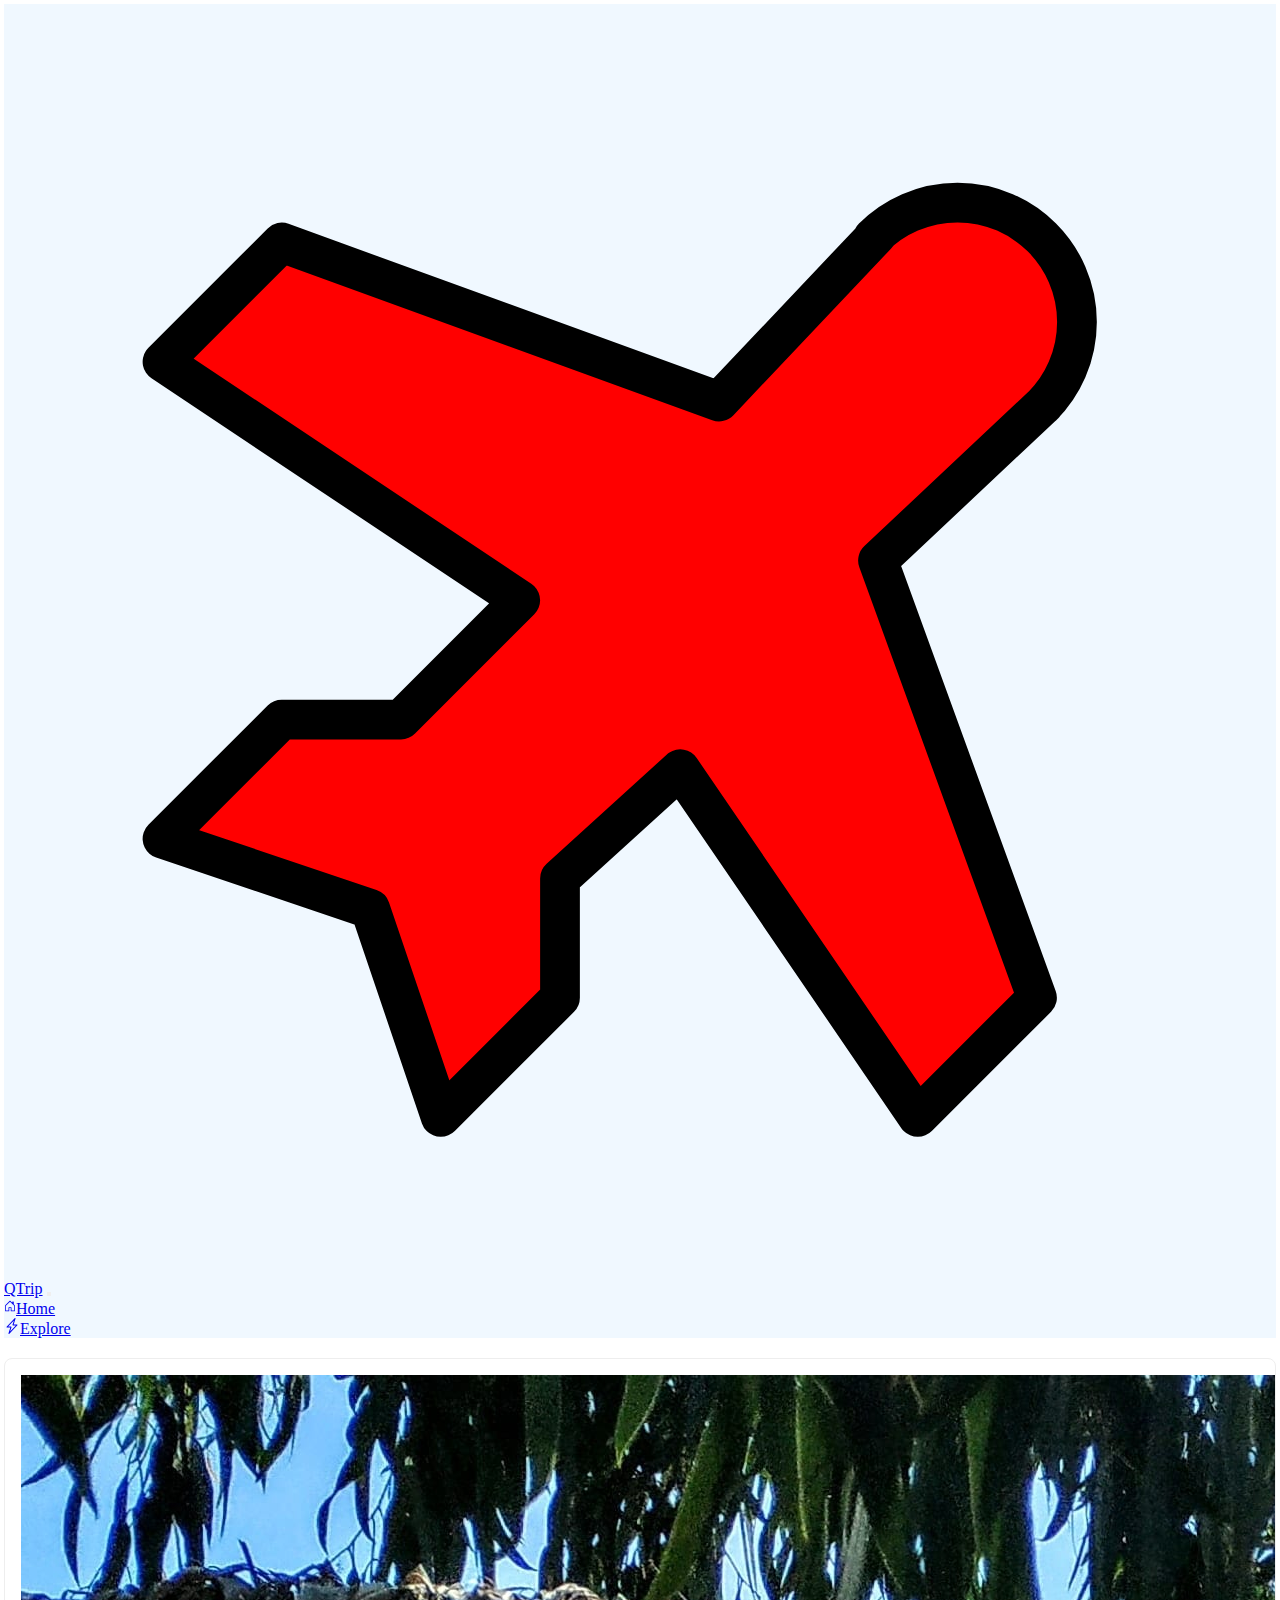
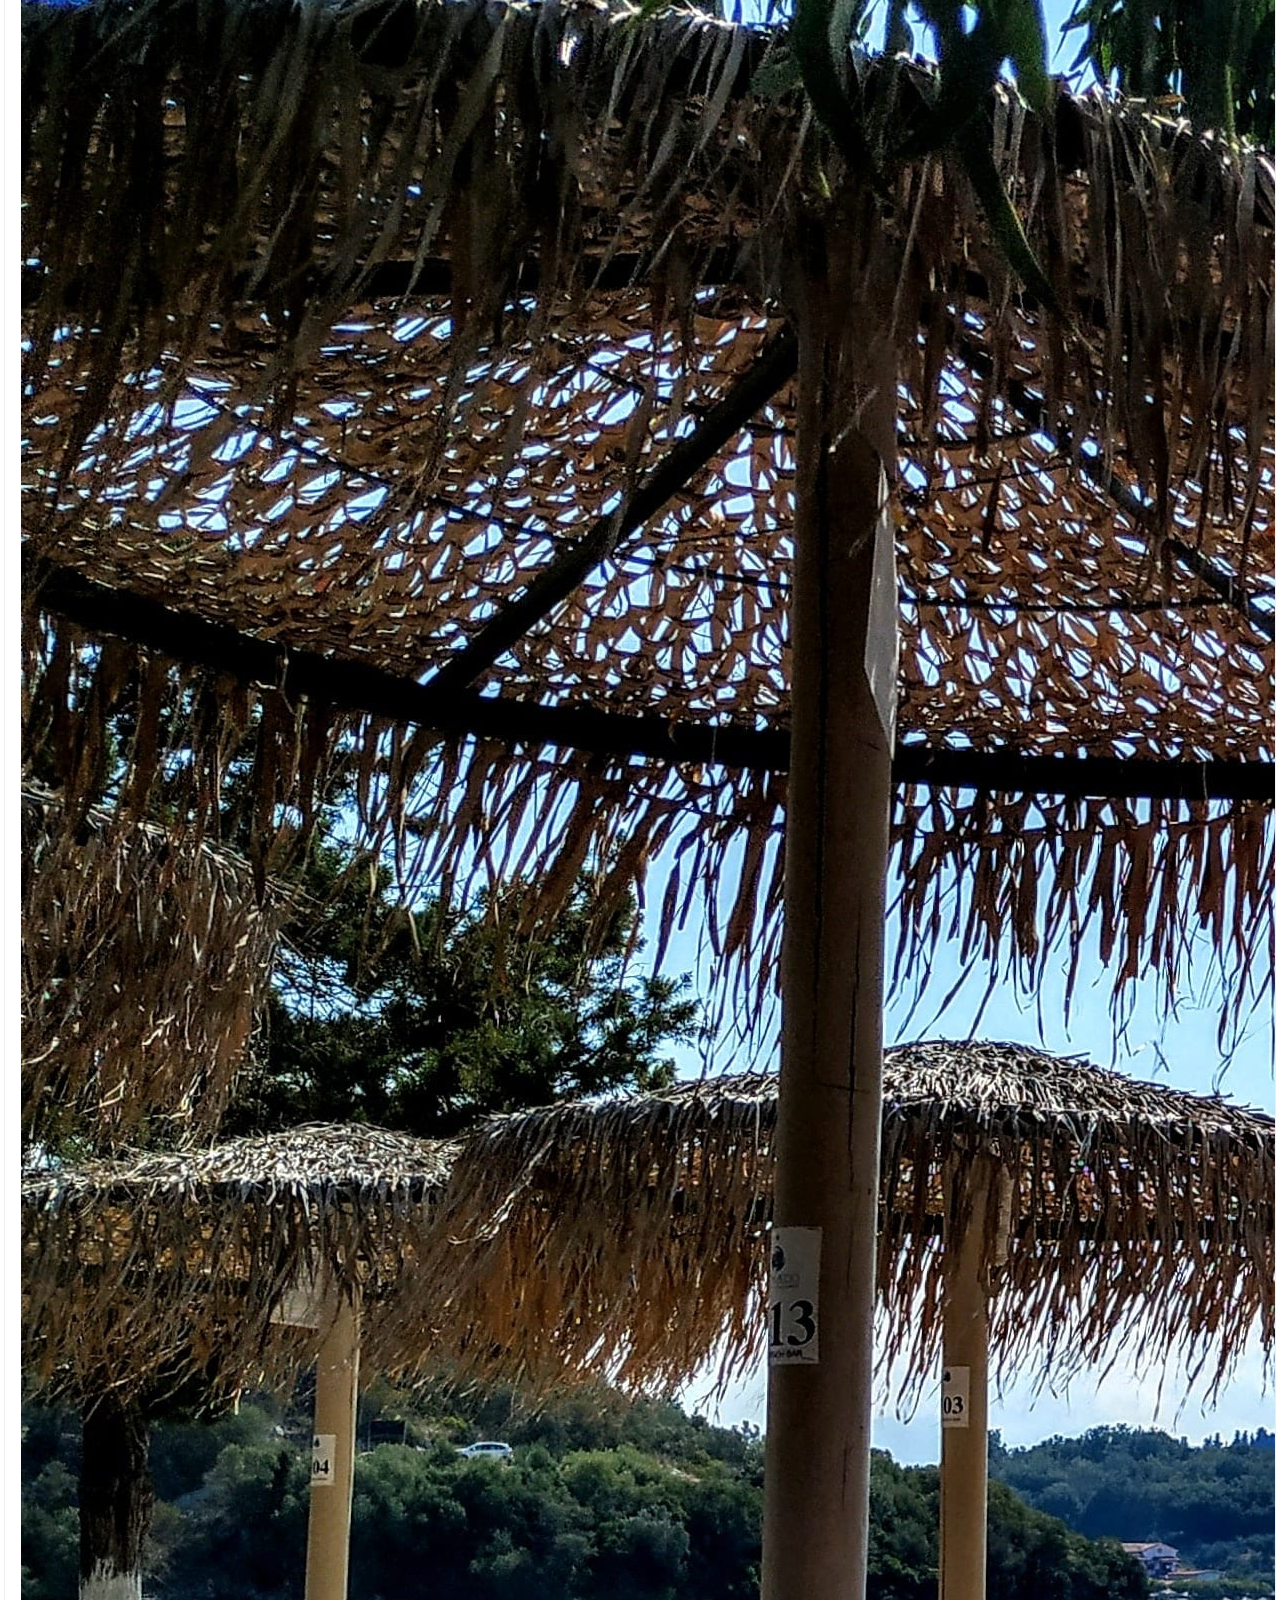
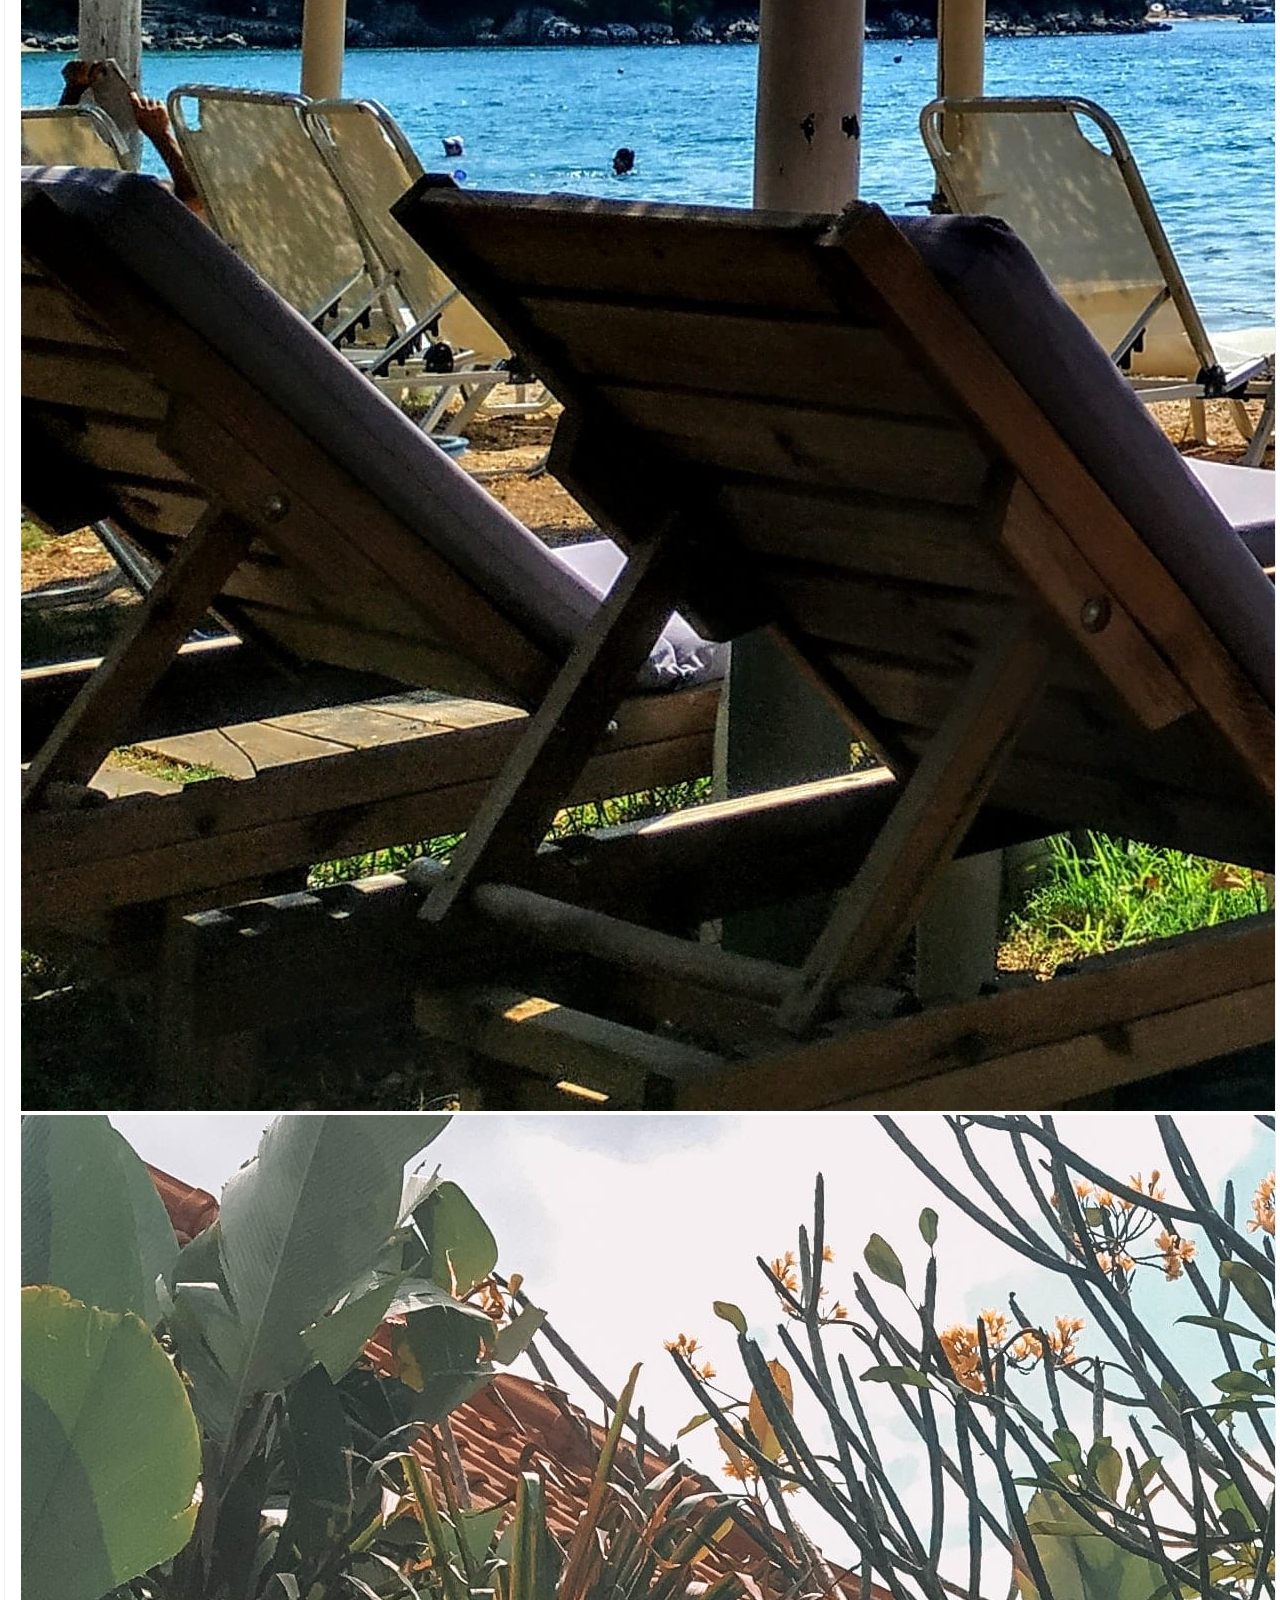
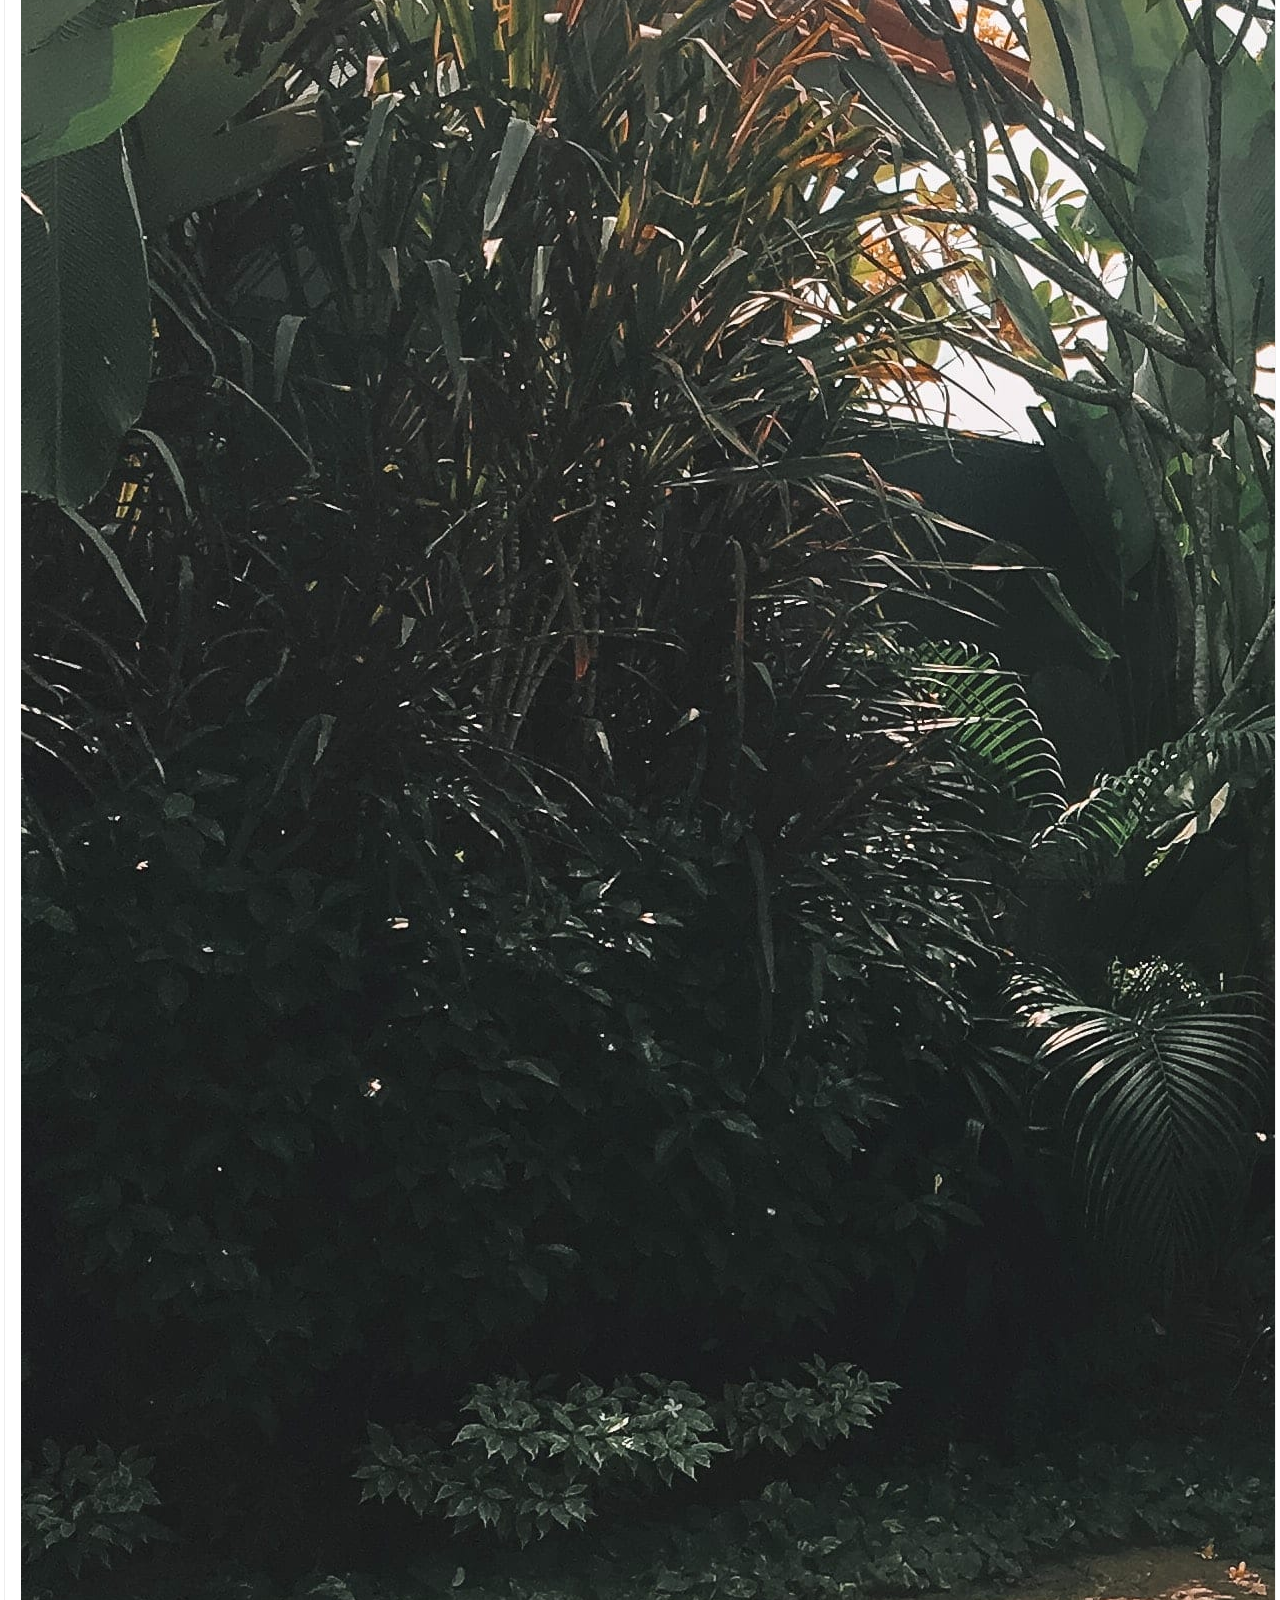
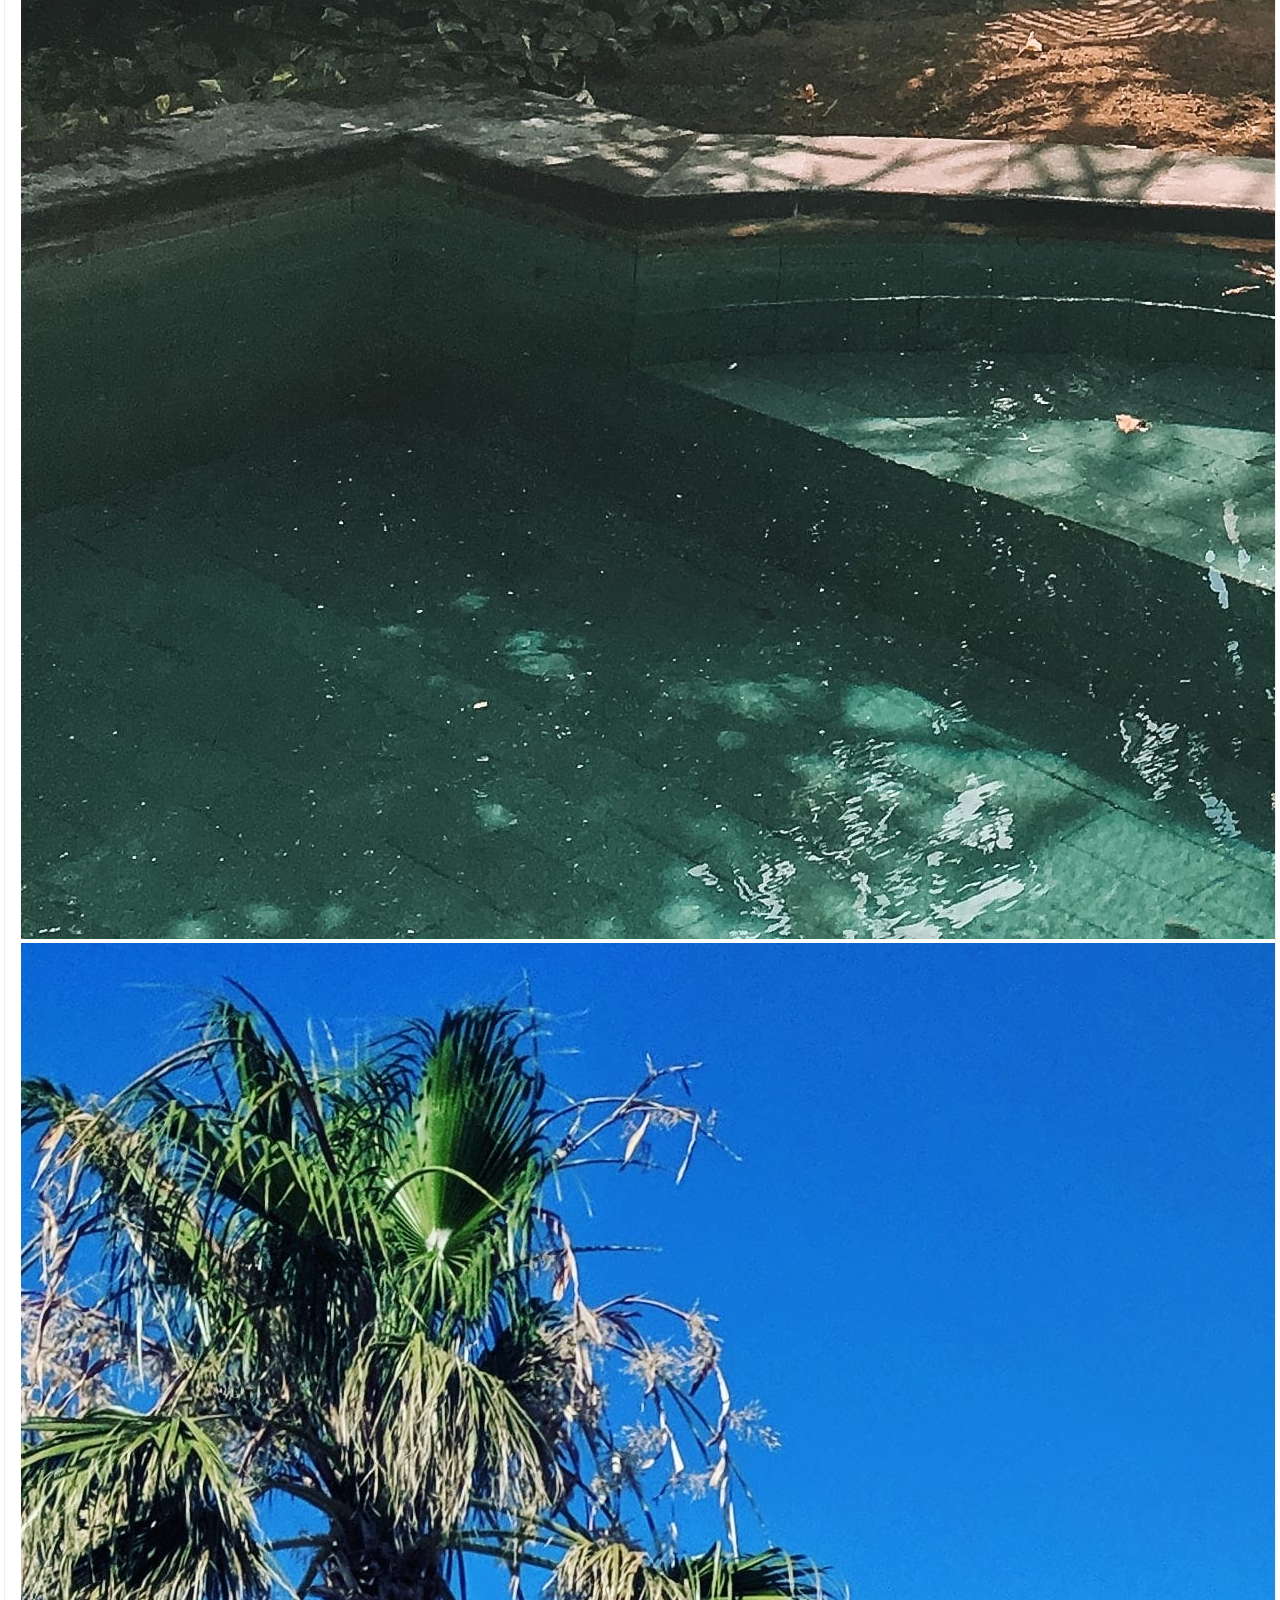
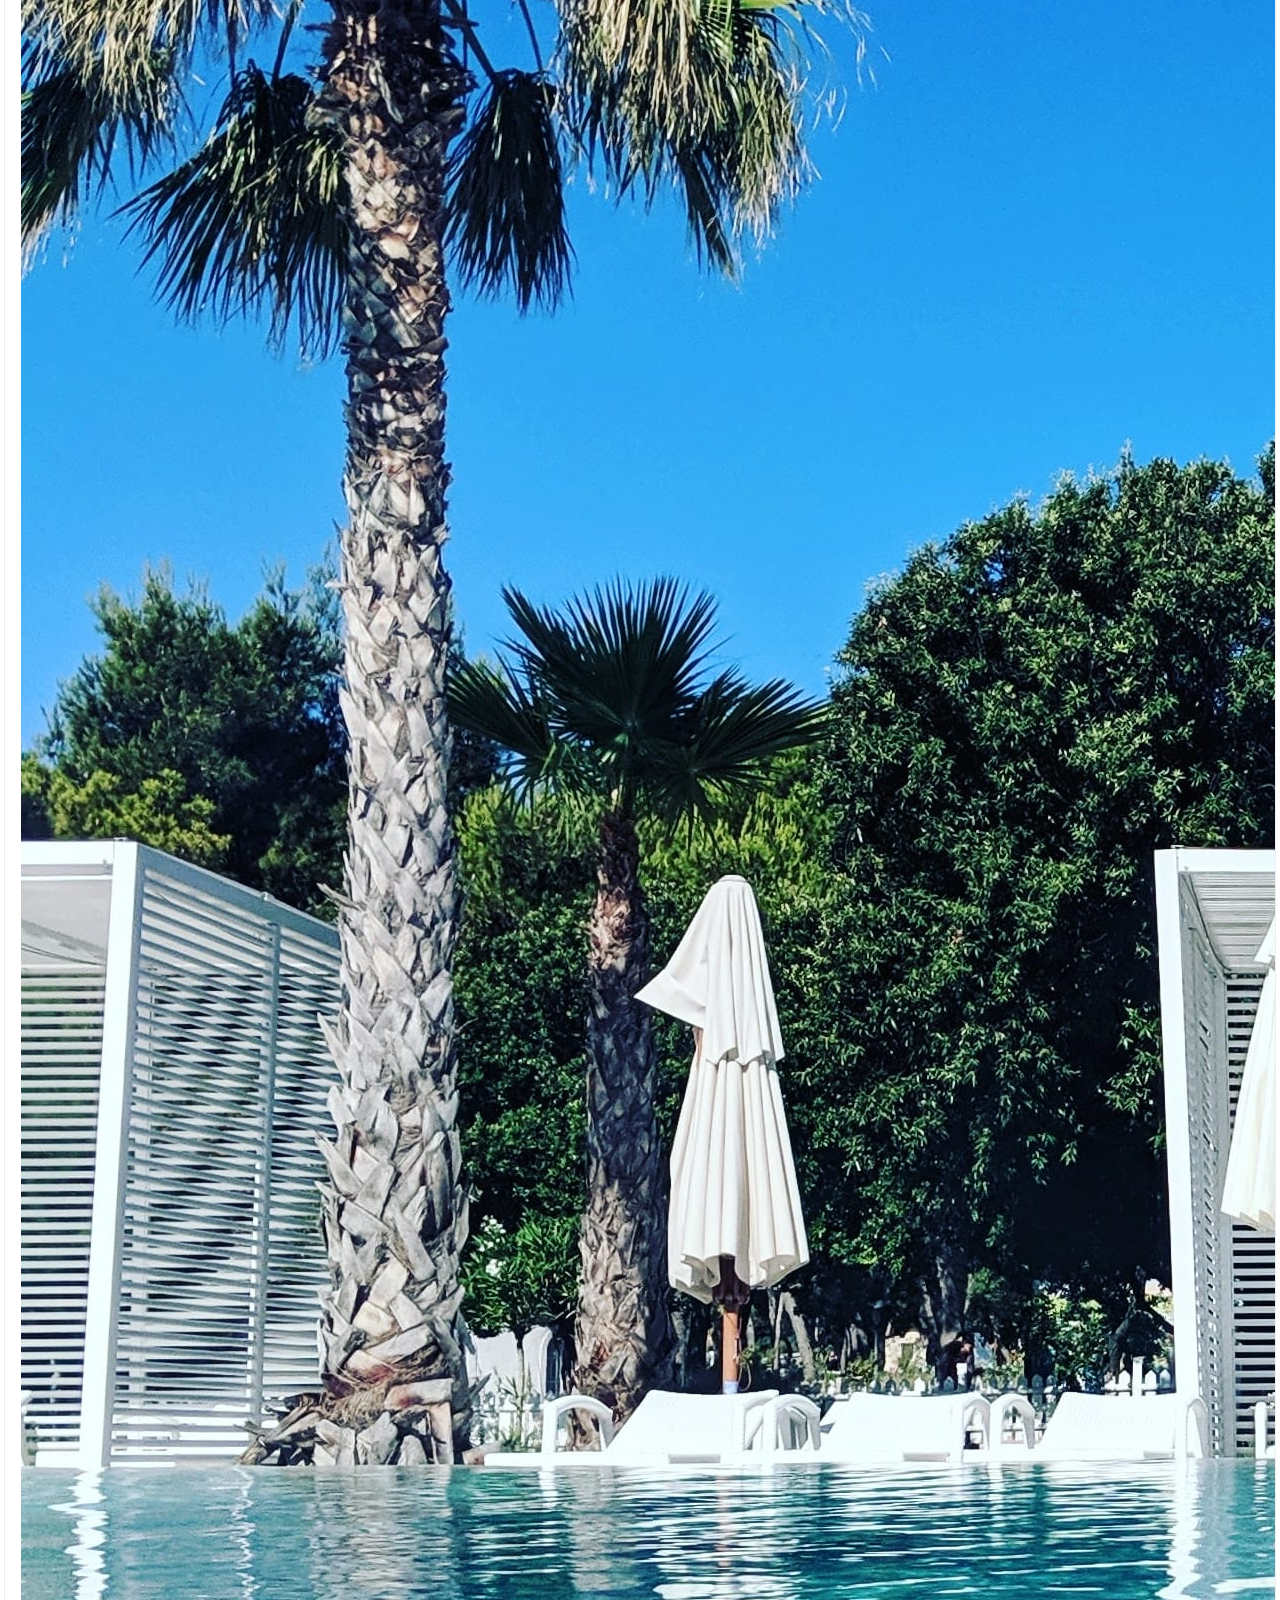
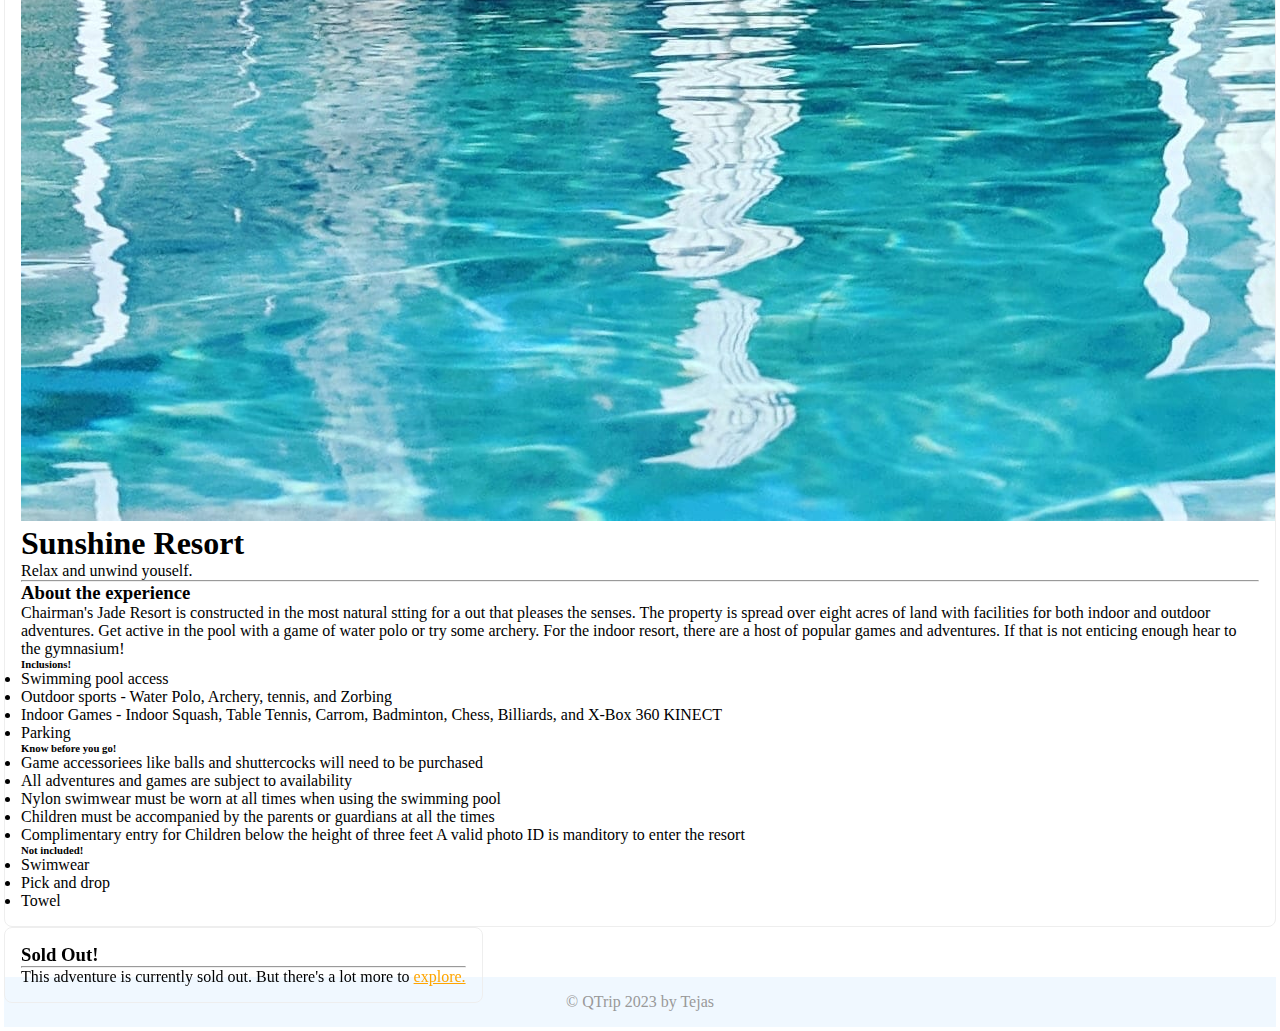
<file: pages/adventure/resort/index.html>
<!DOCTYPE html>
<html lang="en">
<head>
    <meta charset="UTF-8">
    <meta name="viewport" content="width=device-width, initial-scale=1.0">
    <title>Document</title>
    <link rel="stylesheet" href="../../../CSS/style.css"/>
    <link href="https://cdn.jsdelivr.net/npm/bootstrap@5.3.1/dist/css/bootstrap.min.css" rel="stylesheet"
        integrity="sha384-4bw+/aepP/YC94hEpVNVgiZdgIC5+VKNBQNGCHeKRQN+PtmoHDEXuppvnDJzQIu9" crossorigin="anonymous">
</head>
<body>
    <nav class="navbar navbar-expand-lg">
        <div class="container-fluid">
            <a class="navbar-brand" href="#" ><svg style="color: red" xmlns="http://www.w3.org/2000/svg" viewBox="0 0 256 256"><rect width="256" height="256" fill="none"></rect><path d="M209.5,80.4,175.9,112l32,88-24,24-47.8-70-24.2,22v24l-24,24L73.7,182.1,31.9,168l24-24h24l24-24-72-48,24-24,88,32,31.7-33.5-.7.5a24,24,0,0,1,34,34Z" fill="red" stroke="#000" stroke-linecap="round" stroke-linejoin="round" stroke-width="8"></path></svg>QTrip</a>
            <button class="navbar-toggler" type="button" data-bs-toggle="collapse"
                data-bs-target="#navbarSupportedContent" aria-controls="navbarSupportedContent" aria-expanded="false"
                aria-label="Toggle navigation">
                <span class="navbar-toggler-icon"></span>
            </button>
            <div class="collapse navbar-collapse" id="navbarSupportedContent">
                <ul class="navbar-nav d-flex justify-content-end w-100">
                    <li class="nav-item">
                        <a class="nav-link active" aria-current="page" href="#"><svg xmlns="http://www.w3.org/2000/svg" width="12" height="16" fill="currentColor" class="bi bi-house-door" viewBox="0 0 16 16">
                            <path d="M8.354 1.146a.5.5 0 0 0-.708 0l-6 6A.5.5 0 0 0 1.5 7.5v7a.5.5 0 0 0 .5.5h4.5a.5.5 0 0 0 .5-.5v-4h2v4a.5.5 0 0 0 .5.5H14a.5.5 0 0 0 .5-.5v-7a.5.5 0 0 0-.146-.354L13 5.793V2.5a.5.5 0 0 0-.5-.5h-1a.5.5 0 0 0-.5.5v1.293L8.354 1.146ZM2.5 14V7.707l5.5-5.5 5.5 5.5V14H10v-4a.5.5 0 0 0-.5-.5h-3a.5.5 0 0 0-.5.5v4H2.5Z"/>
                          </svg>Home</a>
                    </li>
                    <li class="nav-item">
                        <a class="nav-link" href="#"><svg xmlns="http://www.w3.org/2000/svg" width="16" height="16" fill="currentColor" class="bi bi-lightning-charge" viewBox="0 0 16 16">
                            <path d="M11.251.068a.5.5 0 0 1 .227.58L9.677 6.5H13a.5.5 0 0 1 .364.843l-8 8.5a.5.5 0 0 1-.842-.49L6.323 9.5H3a.5.5 0 0 1-.364-.843l8-8.5a.5.5 0 0 1 .615-.09zM4.157 8.5H7a.5.5 0 0 1 .478.647L6.11 13.59l5.732-6.09H9a.5.5 0 0 1-.478-.647L9.89 2.41 4.157 8.5z"/>
                          </svg>Explore</a>
                    </li>
                </ul>
            </div>
        </div>
    </nav>

    <div class="container">
        <div class="content">
           
            <div class="row mt-4">
                <div class="col-lg-8">
                    <div class="adventure-detail-card mb-3">
                        <div class="row mb-4">
                            <div class="col-lg-8">
                                <img class="adventure-card-image" src="../../../assets/adeventure/resort/resort1.jpg" alt="resort1 img">
                            </div>
                            <div class="col-lg-4 d-none d-lg-block">                                
                                <div>
                                    <img class="adventure-card-image pb-3" src="../../../assets/adeventure/resort/resort2.jpg" alt="">
                                </div>
                                <div>
                                    <img class="adventure-card-image" src="../../../assets/adeventure/resort/resort3.jpg" alt="">
                                </div>                                
                            </div>
                        </div>
                        <h1>Sunshine Resort</h1>
                        <p class="">Relax and unwind youself.</p>
                        <hr>                                       
                        <h3>About the experience</h3>
                        <p>Chairman's Jade Resort is constructed in the most natural stting for a out that pleases the senses. The property is spread over eight acres of land with facilities for both indoor and outdoor adventures. Get active in the pool with a game of water polo or try some archery. For the indoor resort, there are a host of popular games and adventures. If that is not  enticing enough hear to the gymnasium!</p>
                        <h6>Inclusions!</h6>
                        <ul>
                        <li>Swimming pool access</li>
                        <li>Outdoor sports - Water Polo, Archery, tennis, and Zorbing</li>
                        <li>Indoor Games - Indoor Squash, Table Tennis, Carrom, Badminton, Chess, Billiards, and X-Box 360 KINECT</li>
                        <li>Parking</li>
                        </ul>
                        <h6>Know before you go!</h6>
                        <ul>
                        <li>Game accessoriees like balls and shuttercocks will need to be purchased</li>
                        <li>All adventures and games are subject to availability</li>
                        <li>Nylon swimwear must be worn at all times when using the swimming pool</li>
                        <li>Children must be accompanied by the parents or guardians at all the times</li>
                        <li>Complimentary entry for Children below the height of three feet A valid photo ID is manditory to enter the resort</li>
                        </ul>
                        <h6>Not included!</h6>
                        <ul>
                        <li>Swimwear</li>
                        <li>Pick and drop</li>
                        <li>Towel</li>
                        </ul>
                    </div>
                    </div>
                    <div class="col-4">
                    <div class="adventure-detail-card "  id="reservation">
                        <h3>Sold Out!</h3>
                        <hr>This adventure is currently sold out. But there's a lot more to <a href="../"
                        style="color:orange !important">explore.</a>
                    </div>
                </div>
            </div>
        </div>
    </div>

    <footer>
        <div class="container">© QTrip 2023 by Tejas </div>
    </footer>
</body>
</html>
</file>
<file: CSS/style.css>
*{
    margin: 0px;
    padding: 0px;
}

html, body{
    position: relative;
}

body {
    overflow-y: auto;
    min-height: 100vh;
    padding: 4px;
  }


.img-fluid{
    max-width: 100%;
    height: auto;
  }

.hero-image{
    background-image: linear-gradient(rgba(0, 0, 0, 0.5), rgba(0, 0, 0, 0.5)),
    url("../assets/hero.jpg");
    height: 50vh;
    background-size: cover;
    background-position: center;
    background-repeat: no-repeat;
    
}

.hero-subheading{
    font-size: 24px;
    font-weight: 100;
}

.hero-input{
    height: 60px;
    width: 80%;
    border-radius: 8px;
    padding: 16px;
    border: none;

}

.tile{
    height: 100%;
    border-radius: 10px;
    display: flex;
    flex-direction: column;
    justify-content: flex-end;
    align-items: center;
    overflow: hidden;
   
}

.tile img{
    height: 100%;
    width: 100%;
    transition: 0.2 all;
}

.tile img:hover{
    filter: brightness(50%);
    transform: scale(1.1);
}

.tile-text{
    position: absolute;
    z-index: 1;
    letter-spacing: 2px;
    color: white;
    text-transform: uppercase;
    display: flexbox;
    justify-content: center;
    justify-items: center;
    text-align: center;
}

.adventure-card{
    height: 20rem;
    border-radius: 10px;
    overflow: hidden;
}

.adventure-card img{
    height: 100%;
    width: 100%;
    object-fit: cover;
    overflow: hidden;
    transform: scale(1.1);
}

.card-title{
    font-size: 16px;
    font-weight:700;
}

.card-text{
    font-size: 16px;
    font-weight:700
}

.adventure-card img:hover{
    filter: brightness(50%);
}

.adventure-detail-card{
    border: 1px solid #eee;
    border-radius: 8px;
    padding: 16px;
    overflow: hidden;

}

.adventure-card img{
    height: 100%;
    width: 100%;
    border-radius: 4px;
    overflow: hidden;
}

.adventure-detail-card img:hover{
    filter: brightness(50%);
}

#reservation{
    position: fixed;
}

footer{
    width: 100%;
    background-color: aliceblue;
    margin-top: 30px;
    text-align: center;
    vertical-align: bottom;
    padding: 16px 0px;
    color: #999;
}

.content{
    padding: 20px 0;
}

.navbar{
    background-color: aliceblue;
}
</file>
